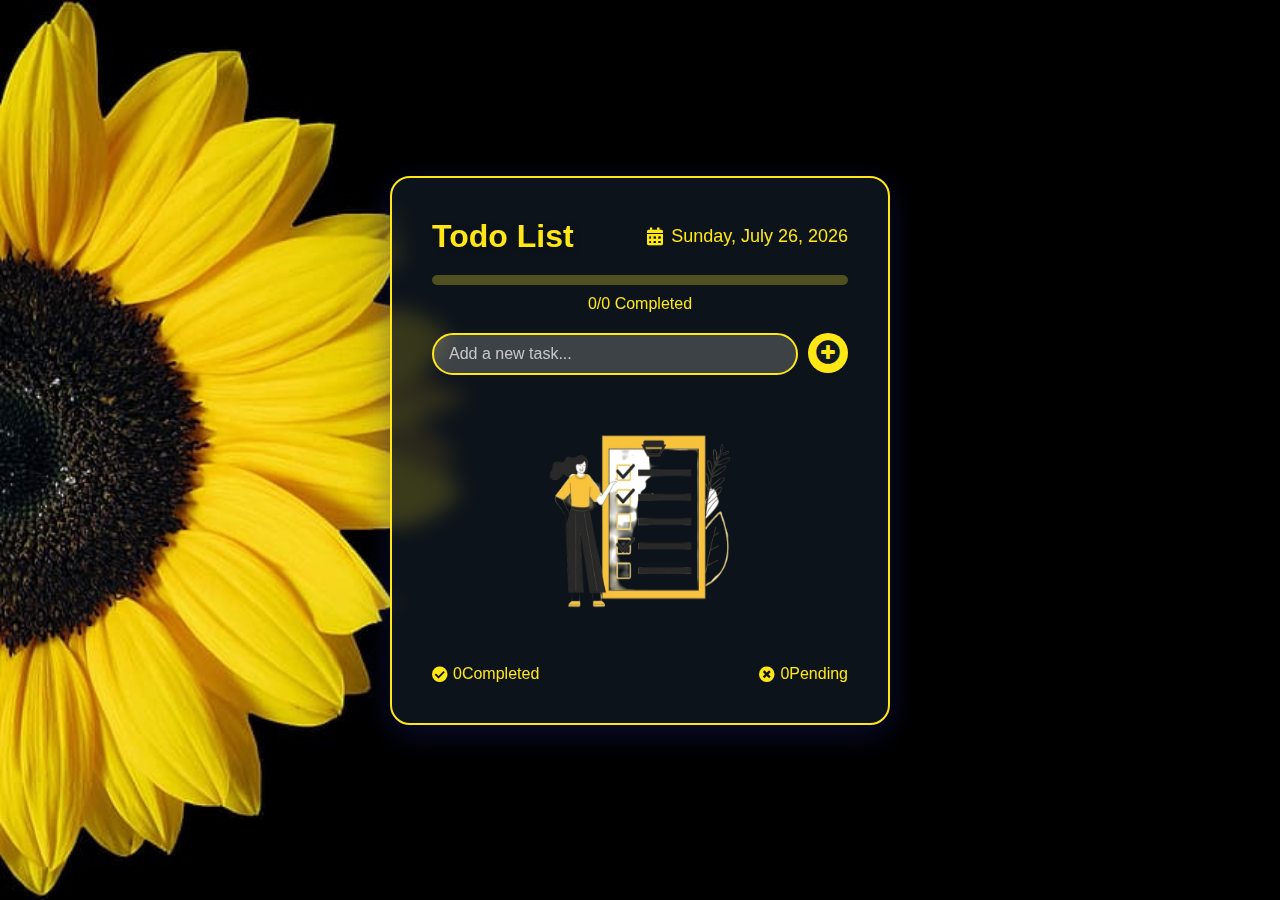
<file: TASK 2/index.html>
<!DOCTYPE html>
<html lang="en">
<head>
  <meta charset="UTF-8">
  <meta name="viewport" content="width=device-width, initial-scale=1.0">
  <title>Todo List</title>
  <link rel="stylesheet" href="https://cdnjs.cloudflare.com/ajax/libs/font-awesome/5.15.3/css/all.min.css">
  <link rel="stylesheet" href="style.css">
</head>
<body>
  <div class="container">
    <div class="header">
      <h1>Todo List</h1>
      <div class="date">
        <i class="fas fa-calendar-alt"></i>
        <span id="current-date"></span>
      </div>
    </div>
    <div class="progress-container">
      <div class="progress-bar-wrapper">
        <div id="progress-bar"></div>
      </div>
      <div class="progress-text">
        <span id="completed-count-overview">0</span>/<span id="total-count">0</span> Completed
      </div>
    </div>
    <div class="input-container">
      <input class="todo-input" placeholder="Add a new task...">
      <button class="add-button"><i class="fa fa-plus-circle"></i></button>
    </div>
    <div class="todos-container">
      <ul class="todos"></ul>
      <img class="empty-image" src="to do.png" alt="No tasks">
    </div>
    <div class="overview">
      <div class="completed-tasks">
        <i class="fas fa-check-circle"></i>
        <span id="completed-count">0</span> Completed
      </div>
      <div class="pending-tasks">
        <i class="fas fa-times-circle"></i>
        <span id="pending-count">0</span> Pending
      </div>
    </div>
  </div>
  <script src="script.js"></script>
</body>
</html>
</file>
<file: TASK 2/style.css>
*,
*::before,
*::after {
  margin: 0;
  padding: 0;
  box-sizing: border-box;
}

body {
  font-family: 'Roboto', sans-serif;
  height: 100vh;
  display: flex;
  align-items: center;
  justify-content: center;
  background-image: url('bg.jpg');
  background-repeat: no-repeat;
  background-size: cover;
}

.container {
  width: 500px;
  padding: 40px;
  background: rgba(16, 24, 32, 0.8);
  border-radius: 20px;
  box-shadow: 0 8px 32px 0 rgba(31, 38, 135, 0.37);
  backdrop-filter: blur(10px);
  border: 2px solid #FEE715;
  animation: float 6s ease-in-out infinite;
  transform-style: preserve-3d;
}

@keyframes float {
  0%, 100% {
    transform: translateY(0);
  }
  50% {
    transform: translateY(-10px);
  }
}

.header {
  display: flex;
  justify-content: space-between;
  align-items: center;
  margin-bottom: 20px;
}

.header h1 {
  color: #FEE715;
  text-shadow: 2px 2px 8px rgba(0, 0, 0, 0.2);
}

.header .date {
  color: #FEE715;
  display: flex;
  align-items: center;
  font-size: 18px;
}

.header .date i {
  margin-right: 8px;
}

.progress-container {
  display: flex;
  flex-direction: column;
  align-items: center;
  margin-bottom: 20px;
}

.progress-bar-wrapper {
  width: 100%;
  background: #504f22  ;
  border-radius: 10px;
  overflow: hidden;
  height: 10px;
  margin-bottom: 10px;
}

#progress-bar {
  height: 100%;
  background:  #FEE715;
  width: 0%;
  transition: width 0.3s ease-in-out;
}

.progress-text {
  color: #FEE715;
  font-size: 16px;
}

.input-container {
  display: flex;
  justify-content: space-between;
  margin-bottom: 20px;
}

.todo-input {
  flex: 1;
  padding: 10px 15px;
  border: 2px solid #FEE715;
  border-radius: 25px;
  background: rgba(255, 255, 255, 0.2);
  color: #FEE715;
  font-size: 16px;
  margin-right: 10px;
}

.todo-input::placeholder {
  color: rgba(255, 255, 255, 0.7);
}

.add-button {
  border: none;
  background: #FEE715;
  color: #101820;
  font-size: 24px;
  border-radius: 50%;
  width: 40px;
  height: 40px;
  cursor: pointer;
  transition: transform 0.3s;
}

.add-button:hover {
  transform: scale(1.1);
}

.todos-container {
  max-height: 300px;
  overflow-y: auto;
  margin-bottom: 20px;
}

.todos-container::-webkit-scrollbar {
  width: 6px;
}

.todos-container::-webkit-scrollbar-thumb {
  background: #FEE715;
  border-radius: 10px;
}

.todos {
  list-style: none;
}

.todo {
  display: flex;
  align-items: center;
  justify-content: space-between;
  background: rgba(255, 255, 255, 0.3);
  padding: 10px;
  border-radius: 10px;
  margin-bottom: 10px;
  transition: transform 0.3s;
}

.todo:hover {
  transform: scale(1.02);
}

.todo label {
  display: flex;
  align-items: center;
  color: #FEE715;
}

.todo label span {
  margin-left: 10px;
  font-size: 16px;
}

.todo .actions {
  display: flex;
  align-items: center;
}

.todo .edit-btn,
.todo .delete-btn {
  border: none;
  background: none;
  color: #FEE715;
  font-size: 18px;
  cursor: pointer;
  margin-left: 10px;
}

.todo .edit-btn:hover,
.todo .delete-btn:hover {
  color: #101820;
}

.empty-image {
  display: block;
  margin: 0 auto;
  width: 220px;
  height:250px;
}

.overview {
  display: flex;
  justify-content: space-between;
  color: #FEE715;
  font-size: 16px;
}

.overview i {
  margin-right: 5px;
}

.completed-tasks,
.pending-tasks {
  display: flex;
  align-items: center;
}
</file>
